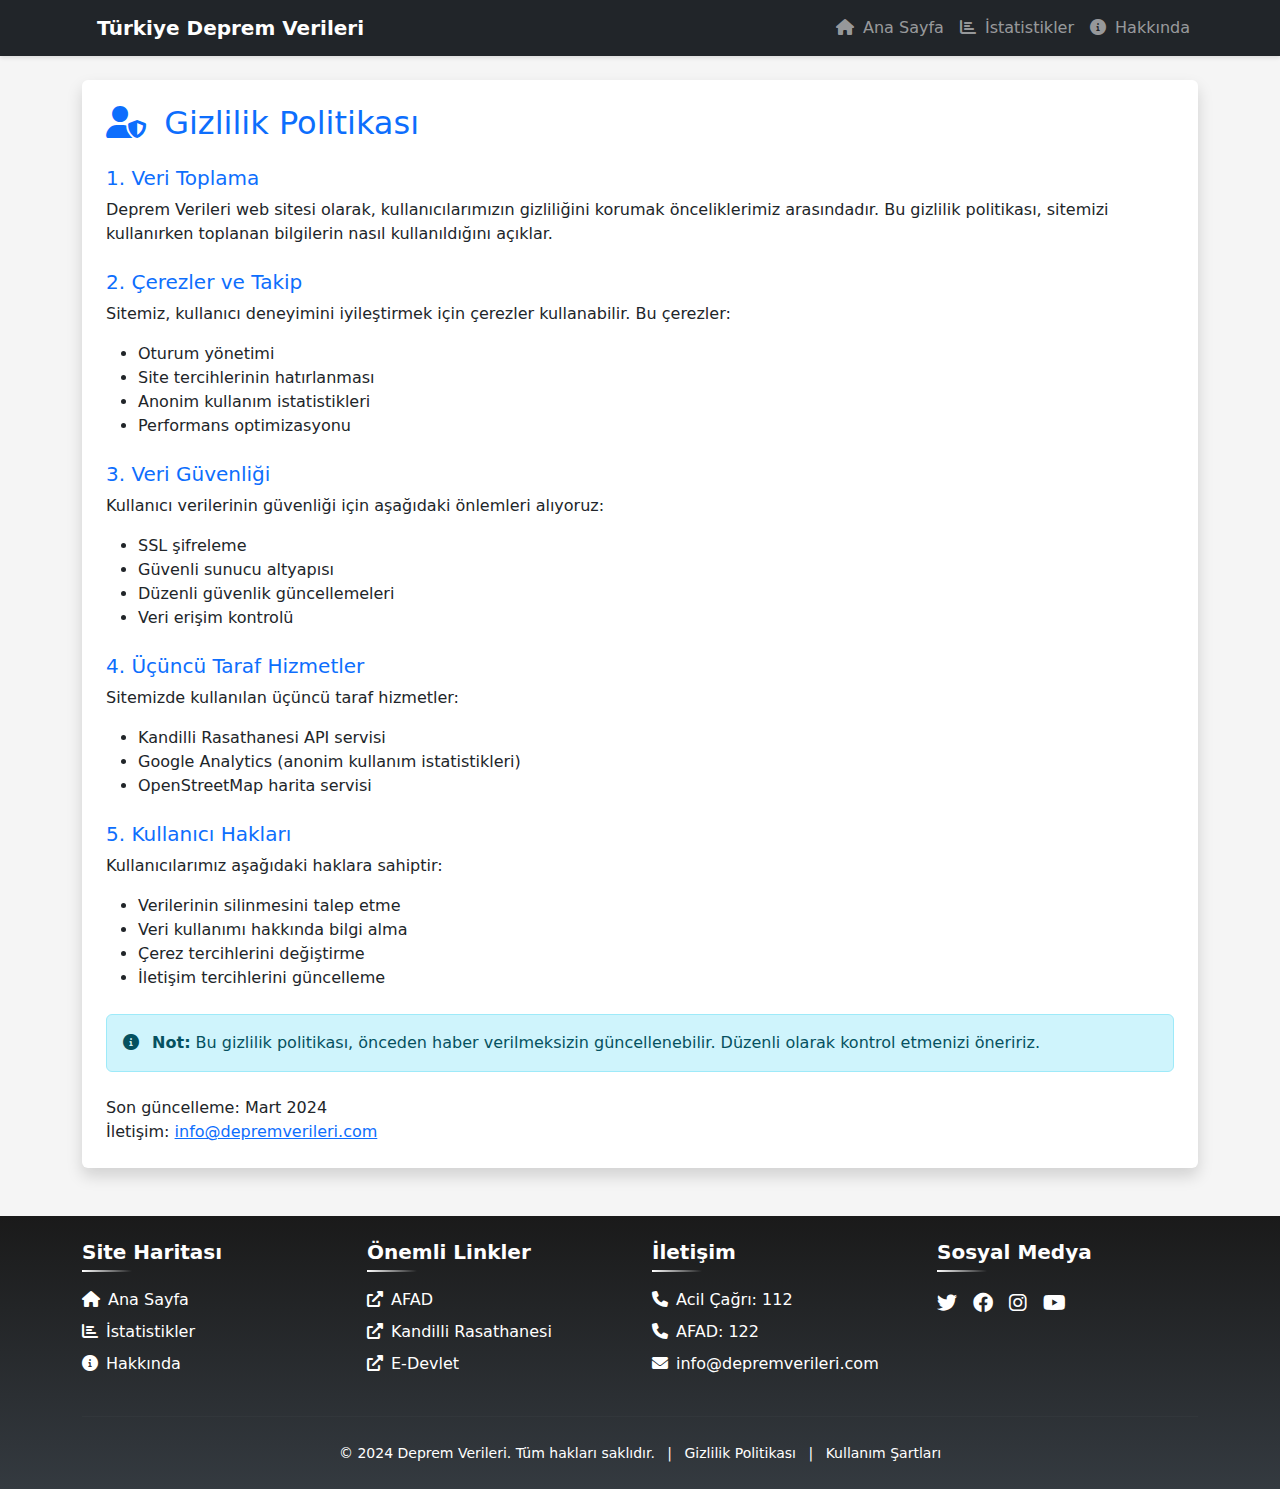
<file: gizlilik.html>
<!DOCTYPE html>
<html lang="tr">
<head>
    <meta charset="UTF-8">
    <meta name="viewport" content="width=device-width, initial-scale=1.0">
    <meta name="description" content="Deprem Verileri gizlilik politikası">
    <title>Gizlilik Politikası - Deprem Verileri</title>
    <link href="https://cdn.jsdelivr.net/npm/bootstrap@5.3.0/dist/css/bootstrap.min.css" rel="stylesheet">
    <link rel="stylesheet" href="https://cdnjs.cloudflare.com/ajax/libs/font-awesome/6.0.0/css/all.min.css">
    <link rel="stylesheet" href="style.css">
</head>
<body>
    <header>
        <nav class="navbar navbar-expand-lg navbar-dark bg-dark">
            <div class="container">
                <a class="navbar-brand" href="index.html">
                    <i class="fas fa-earthquake me-2"></i>
                    Türkiye Deprem Verileri
                </a>
                <button class="navbar-toggler" type="button" data-bs-toggle="collapse" data-bs-target="#navbarNav">
                    <span class="navbar-toggler-icon"></span>
                </button>
                <div class="collapse navbar-collapse" id="navbarNav">
                    <ul class="navbar-nav ms-auto">
                        <li class="nav-item">
                            <a class="nav-link" href="index.html"><i class="fas fa-home me-1"></i> Ana Sayfa</a>
                        </li>
                        <li class="nav-item">
                            <a class="nav-link" href="veri.html"><i class="fas fa-chart-bar me-1"></i> İstatistikler</a>
                        </li>
                        <li class="nav-item">
                            <a class="nav-link" href="hakkinda.html"><i class="fas fa-info-circle me-1"></i> Hakkında</a>
                        </li>
                    </ul>
                </div>
            </div>
        </nav>
    </header>

    <main class="container mt-4">
        <div class="row">
            <div class="col-12">
                <div class="card shadow">
                    <div class="card-body p-4">
                        <h1 class="h2 mb-4 text-primary">
                            <i class="fas fa-user-shield me-2"></i>
                            Gizlilik Politikası
                        </h1>

                        <div class="mb-4">
                            <h2 class="h5 text-primary">1. Veri Toplama</h2>
                            <p>Deprem Verileri web sitesi olarak, kullanıcılarımızın gizliliğini korumak önceliklerimiz arasındadır. Bu gizlilik politikası, sitemizi kullanırken toplanan bilgilerin nasıl kullanıldığını açıklar.</p>
                        </div>

                        <div class="mb-4">
                            <h2 class="h5 text-primary">2. Çerezler ve Takip</h2>
                            <p>Sitemiz, kullanıcı deneyimini iyileştirmek için çerezler kullanabilir. Bu çerezler:</p>
                            <ul>
                                <li>Oturum yönetimi</li>
                                <li>Site tercihlerinin hatırlanması</li>
                                <li>Anonim kullanım istatistikleri</li>
                                <li>Performans optimizasyonu</li>
                            </ul>
                        </div>

                        <div class="mb-4">
                            <h2 class="h5 text-primary">3. Veri Güvenliği</h2>
                            <p>Kullanıcı verilerinin güvenliği için aşağıdaki önlemleri alıyoruz:</p>
                            <ul>
                                <li>SSL şifreleme</li>
                                <li>Güvenli sunucu altyapısı</li>
                                <li>Düzenli güvenlik güncellemeleri</li>
                                <li>Veri erişim kontrolü</li>
                            </ul>
                        </div>

                        <div class="mb-4">
                            <h2 class="h5 text-primary">4. Üçüncü Taraf Hizmetler</h2>
                            <p>Sitemizde kullanılan üçüncü taraf hizmetler:</p>
                            <ul>
                                <li>Kandilli Rasathanesi API servisi</li>
                                <li>Google Analytics (anonim kullanım istatistikleri)</li>
                                <li>OpenStreetMap harita servisi</li>
                            </ul>
                        </div>

                        <div class="mb-4">
                            <h2 class="h5 text-primary">5. Kullanıcı Hakları</h2>
                            <p>Kullanıcılarımız aşağıdaki haklara sahiptir:</p>
                            <ul>
                                <li>Verilerinin silinmesini talep etme</li>
                                <li>Veri kullanımı hakkında bilgi alma</li>
                                <li>Çerez tercihlerini değiştirme</li>
                                <li>İletişim tercihlerini güncelleme</li>
                            </ul>
                        </div>

                        <div class="alert alert-info" role="alert">
                            <i class="fas fa-info-circle me-2"></i>
                            <strong>Not:</strong> Bu gizlilik politikası, önceden haber verilmeksizin güncellenebilir. 
                            Düzenli olarak kontrol etmenizi öneririz.
                        </div>

                        <div class="mt-4">
                            <p class="mb-0">
                                Son güncelleme: Mart 2024<br>
                                İletişim: <a href="mailto:info@depremverileri.com">info@depremverileri.com</a>
                            </p>
                        </div>
                    </div>
                </div>
            </div>
        </div>
    </main>

    <footer class="bg-dark text-white py-4 mt-5">
        <div class="container">
            <div class="row g-4">
                <!-- Site Haritası -->
                <div class="col-md-3">
                    <h5 class="mb-3">Site Haritası</h5>
                    <ul class="list-unstyled">
                        <li class="mb-2">
                            <a href="index.html" class="text-white text-decoration-none">
                                <i class="fas fa-home me-2"></i>Ana Sayfa
                            </a>
                        </li>
                        <li class="mb-2">
                            <a href="veri.html" class="text-white text-decoration-none">
                                <i class="fas fa-chart-bar me-2"></i>İstatistikler
                            </a>
                        </li>
                        <li class="mb-2">
                            <a href="hakkinda.html" class="text-white text-decoration-none">
                                <i class="fas fa-info-circle me-2"></i>Hakkında
                            </a>
                        </li>
                    </ul>
                </div>

                <!-- Önemli Linkler -->
                <div class="col-md-3">
                    <h5 class="mb-3">Önemli Linkler</h5>
                    <ul class="list-unstyled">
                        <li class="mb-2">
                            <a href="https://deprem.afad.gov.tr" class="text-white text-decoration-none" target="_blank">
                                <i class="fas fa-external-link-alt me-2"></i>AFAD
                            </a>
                        </li>
                        <li class="mb-2">
                            <a href="http://www.koeri.boun.edu.tr" class="text-white text-decoration-none" target="_blank">
                                <i class="fas fa-external-link-alt me-2"></i>Kandilli Rasathanesi
                            </a>
                        </li>
                        <li class="mb-2">
                            <a href="https://www.turkiye.gov.tr" class="text-white text-decoration-none" target="_blank">
                                <i class="fas fa-external-link-alt me-2"></i>E-Devlet
                            </a>
                        </li>
                    </ul>
                </div>

                <!-- İletişim -->
                <div class="col-md-3">
                    <h5 class="mb-3">İletişim</h5>
                    <ul class="list-unstyled">
                        <li class="mb-2">
                            <i class="fas fa-phone me-2"></i>Acil Çağrı: 112
                        </li>
                        <li class="mb-2">
                            <i class="fas fa-phone me-2"></i>AFAD: 122
                        </li>
                        <li class="mb-2">
                            <a href="mailto:info@depremverileri.com" class="text-white text-decoration-none">
                                <i class="fas fa-envelope me-2"></i>info@depremverileri.com
                            </a>
                        </li>
                    </ul>
                </div>

                <!-- Sosyal Medya -->
                <div class="col-md-3">
                    <h5 class="mb-3">Sosyal Medya</h5>
                    <div class="d-flex gap-3">
                        <a href="#" class="text-white text-decoration-none fs-5">
                            <i class="fab fa-twitter"></i>
                        </a>
                        <a href="#" class="text-white text-decoration-none fs-5">
                            <i class="fab fa-facebook"></i>
                        </a>
                        <a href="#" class="text-white text-decoration-none fs-5">
                            <i class="fab fa-instagram"></i>
                        </a>
                        <a href="#" class="text-white text-decoration-none fs-5">
                            <i class="fab fa-youtube"></i>
                        </a>
                    </div>
                </div>
            </div>

            <hr class="my-4">
            
            <!-- Copyright -->
            <div class="row">
                <div class="col-12 text-center">
                    <p class="mb-0">
                        <small>
                            &copy; 2024 Deprem Verileri. Tüm hakları saklıdır.
                            <span class="mx-2">|</span>
                            <a href="gizlilik.html" class="text-white text-decoration-none">Gizlilik Politikası</a>
                            <span class="mx-2">|</span>
                            <a href="sartlar.html" class="text-white text-decoration-none">Kullanım Şartları</a>
                        </small>
                    </p>
                </div>
            </div>
        </div>
    </footer>

    <script src="https://cdn.jsdelivr.net/npm/bootstrap@5.3.0/dist/js/bootstrap.bundle.min.js"></script>
</body>
</html>
</file>
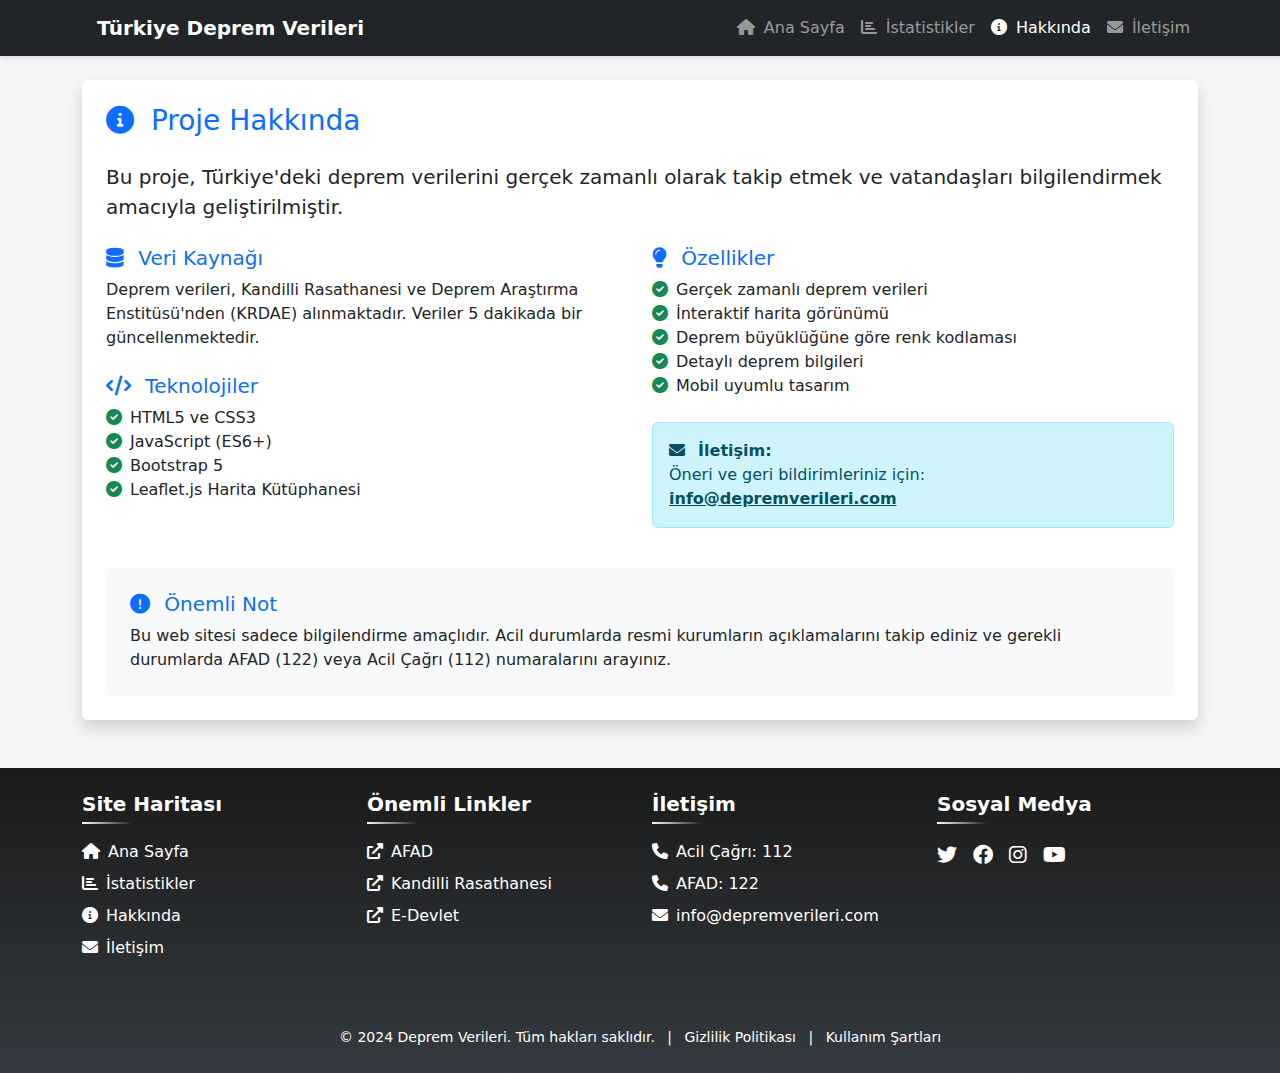
<file: hakkinda.html>
<!DOCTYPE html>
<html lang="tr">
<head>
    <meta charset="UTF-8">
    <meta name="viewport" content="width=device-width, initial-scale=1.0">
    <meta name="description" content="Türkiye Deprem Verileri projesi hakkında bilgiler">
    <title>Hakkında - Deprem Verileri</title>
    <link href="https://cdn.jsdelivr.net/npm/bootstrap@5.3.0/dist/css/bootstrap.min.css" rel="stylesheet">
    <link rel="stylesheet" href="https://cdnjs.cloudflare.com/ajax/libs/font-awesome/6.0.0/css/all.min.css">
    <link rel="stylesheet" href="style.css">
</head>
<body>
    <header>
        <nav class="navbar navbar-expand-lg navbar-dark bg-dark">
            <div class="container">
                <a class="navbar-brand" href="index.html">
                    <i class="fas fa-earthquake me-2"></i>
                    Türkiye Deprem Verileri
                </a>
                <button class="navbar-toggler" type="button" data-bs-toggle="collapse" data-bs-target="#navbarNav">
                    <span class="navbar-toggler-icon"></span>
                </button>
                <div class="collapse navbar-collapse" id="navbarNav">
                    <ul class="navbar-nav ms-auto">
                        <li class="nav-item">
                            <a class="nav-link" href="index.html"><i class="fas fa-home me-1"></i> Ana Sayfa</a>
                        </li>
                        <li class="nav-item">
                            <a class="nav-link" href="veri.html"><i class="fas fa-chart-bar me-1"></i> İstatistikler</a>
                        </li>
                        <li class="nav-item">
                            <a class="nav-link active" href="hakkinda.html"><i class="fas fa-info-circle me-1"></i> Hakkında</a>
                        </li>
                        <li class="nav-item">
                            <a class="nav-link" href="iletisim.html"><i class="fas fa-envelope me-1"></i> İletişim</a>
                        </li>
                    </ul>
                </div>
            </div>
        </nav>
    </header>

    <main class="container mt-4">
        <div class="row g-4">
            <div class="col-12">
                <section class="about-section">
                    <div class="card shadow">
                        <div class="card-body p-4">
                            <h1 class="h3 mb-4 text-primary">
                                <i class="fas fa-info-circle me-2"></i>
                                Proje Hakkında
                            </h1>
                            <p class="lead">
                                Bu proje, Türkiye'deki deprem verilerini gerçek zamanlı olarak takip etmek ve vatandaşları bilgilendirmek amacıyla geliştirilmiştir.
                            </p>
                            
                            <div class="row mt-4">
                                <div class="col-md-6">
                                    <h2 class="h5 text-primary">
                                        <i class="fas fa-database me-2"></i>
                                        Veri Kaynağı
                                    </h2>
                                    <p>
                                        Deprem verileri, Kandilli Rasathanesi ve Deprem Araştırma Enstitüsü'nden (KRDAE) alınmaktadır. 
                                        Veriler 5 dakikada bir güncellenmektedir.
                                    </p>
                                    
                                    <h2 class="h5 text-primary mt-4">
                                        <i class="fas fa-code me-2"></i>
                                        Teknolojiler
                                    </h2>
                                    <ul class="list-unstyled">
                                        <li><i class="fas fa-check-circle text-success me-2"></i>HTML5 ve CSS3</li>
                                        <li><i class="fas fa-check-circle text-success me-2"></i>JavaScript (ES6+)</li>
                                        <li><i class="fas fa-check-circle text-success me-2"></i>Bootstrap 5</li>
                                        <li><i class="fas fa-check-circle text-success me-2"></i>Leaflet.js Harita Kütüphanesi</li>
                                    </ul>
                                </div>
                                
                                <div class="col-md-6">
                                    <h2 class="h5 text-primary">
                                        <i class="fas fa-lightbulb me-2"></i>
                                        Özellikler
                                    </h2>
                                    <ul class="list-unstyled">
                                        <li><i class="fas fa-check-circle text-success me-2"></i>Gerçek zamanlı deprem verileri</li>
                                        <li><i class="fas fa-check-circle text-success me-2"></i>İnteraktif harita görünümü</li>
                                        <li><i class="fas fa-check-circle text-success me-2"></i>Deprem büyüklüğüne göre renk kodlaması</li>
                                        <li><i class="fas fa-check-circle text-success me-2"></i>Detaylı deprem bilgileri</li>
                                        <li><i class="fas fa-check-circle text-success me-2"></i>Mobil uyumlu tasarım</li>
                                    </ul>

                                    <div class="alert alert-info mt-4" role="alert">
                                        <i class="fas fa-envelope me-2"></i>
                                        <strong>İletişim:</strong><br>
                                        Öneri ve geri bildirimleriniz için:<br>
                                        <a href="mailto:info@depremverileri.com" class="alert-link">info@depremverileri.com</a>
                                    </div>
                                </div>
                            </div>

                            <div class="mt-4 p-4 bg-light rounded">
                                <h2 class="h5 text-primary">
                                    <i class="fas fa-exclamation-circle me-2"></i>
                                    Önemli Not
                                </h2>
                                <p class="mb-0">
                                    Bu web sitesi sadece bilgilendirme amaçlıdır. Acil durumlarda resmi kurumların açıklamalarını takip ediniz ve 
                                    gerekli durumlarda AFAD (122) veya Acil Çağrı (112) numaralarını arayınız.
                                </p>
                            </div>
                        </div>
                    </div>
                </section>
            </div>
        </div>
    </main>

    <footer class="bg-dark text-white py-4 mt-5">
        <div class="container">
            <div class="row g-4">
                <!-- Site Haritası -->
                <div class="col-md-3">
                    <h5 class="mb-3">Site Haritası</h5>
                    <ul class="list-unstyled">
                        <li class="mb-2">
                            <a href="index.html" class="text-white text-decoration-none">
                                <i class="fas fa-home me-2"></i>Ana Sayfa
                            </a>
                        </li>
                        <li class="mb-2">
                            <a href="veri.html" class="text-white text-decoration-none">
                                <i class="fas fa-chart-bar me-2"></i>İstatistikler
                            </a>
                        </li>
                        <li class="mb-2">
                            <a href="hakkinda.html" class="text-white text-decoration-none">
                                <i class="fas fa-info-circle me-2"></i>Hakkında
                            </a>
                        </li>
                        <li class="mb-2">
                            <a href="iletisim.html" class="text-white text-decoration-none">
                                <i class="fas fa-envelope me-2"></i>İletişim
                            </a>
                        </li>
                    </ul>
                </div>

                <!-- Önemli Linkler -->
                <div class="col-md-3">
                    <h5 class="mb-3">Önemli Linkler</h5>
                    <ul class="list-unstyled">
                        <li class="mb-2">
                            <a href="https://deprem.afad.gov.tr" class="text-white text-decoration-none" target="_blank">
                                <i class="fas fa-external-link-alt me-2"></i>AFAD
                            </a>
                        </li>
                        <li class="mb-2">
                            <a href="http://www.koeri.boun.edu.tr" class="text-white text-decoration-none" target="_blank">
                                <i class="fas fa-external-link-alt me-2"></i>Kandilli Rasathanesi
                            </a>
                        </li>
                        <li class="mb-2">
                            <a href="https://www.turkiye.gov.tr" class="text-white text-decoration-none" target="_blank">
                                <i class="fas fa-external-link-alt me-2"></i>E-Devlet
                            </a>
                        </li>
                    </ul>
                </div>

                <!-- İletişim -->
                <div class="col-md-3">
                    <h5 class="mb-3">İletişim</h5>
                    <ul class="list-unstyled">
                        <li class="mb-2">
                            <i class="fas fa-phone me-2"></i>Acil Çağrı: 112
                        </li>
                        <li class="mb-2">
                            <i class="fas fa-phone me-2"></i>AFAD: 122
                        </li>
                        <li class="mb-2">
                            <a href="mailto:info@depremverileri.com" class="text-white text-decoration-none">
                                <i class="fas fa-envelope me-2"></i>info@depremverileri.com
                            </a>
                        </li>
                    </ul>
                </div>

                <!-- Sosyal Medya -->
                <div class="col-md-3">
                    <h5 class="mb-3">Sosyal Medya</h5>
                    <div class="d-flex gap-3">
                        <a href="#" class="text-white text-decoration-none fs-5">
                            <i class="fab fa-twitter"></i>
                        </a>
                        <a href="#" class="text-white text-decoration-none fs-5">
                            <i class="fab fa-facebook"></i>
                        </a>
                        <a href="#" class="text-white text-decoration-none fs-5">
                            <i class="fab fa-instagram"></i>
                        </a>
                        <a href="#" class="text-white text-decoration-none fs-5">
                            <i class="fab fa-youtube"></i>
                        </a>
                    </div>
                </div>
            </div>

            <hr class="my-4">
            
            <!-- Copyright -->
            <div class="row">
                <div class="col-12 text-center">
                    <p class="mb-0">
                        <small>
                            &copy; 2024 Deprem Verileri. Tüm hakları saklıdır.
                            <span class="mx-2">|</span>
                            <a href="gizlilik.html" class="text-white text-decoration-none">Gizlilik Politikası</a>
                            <span class="mx-2">|</span>
                            <a href="sartlar.html" class="text-white text-decoration-none">Kullanım Şartları</a>
                        </small>
                    </p>
                </div>
            </div>
        </div>
    </footer>

    <script src="https://cdn.jsdelivr.net/npm/bootstrap@5.3.0/dist/js/bootstrap.bundle.min.js"></script>
</body>
</html>
</file>
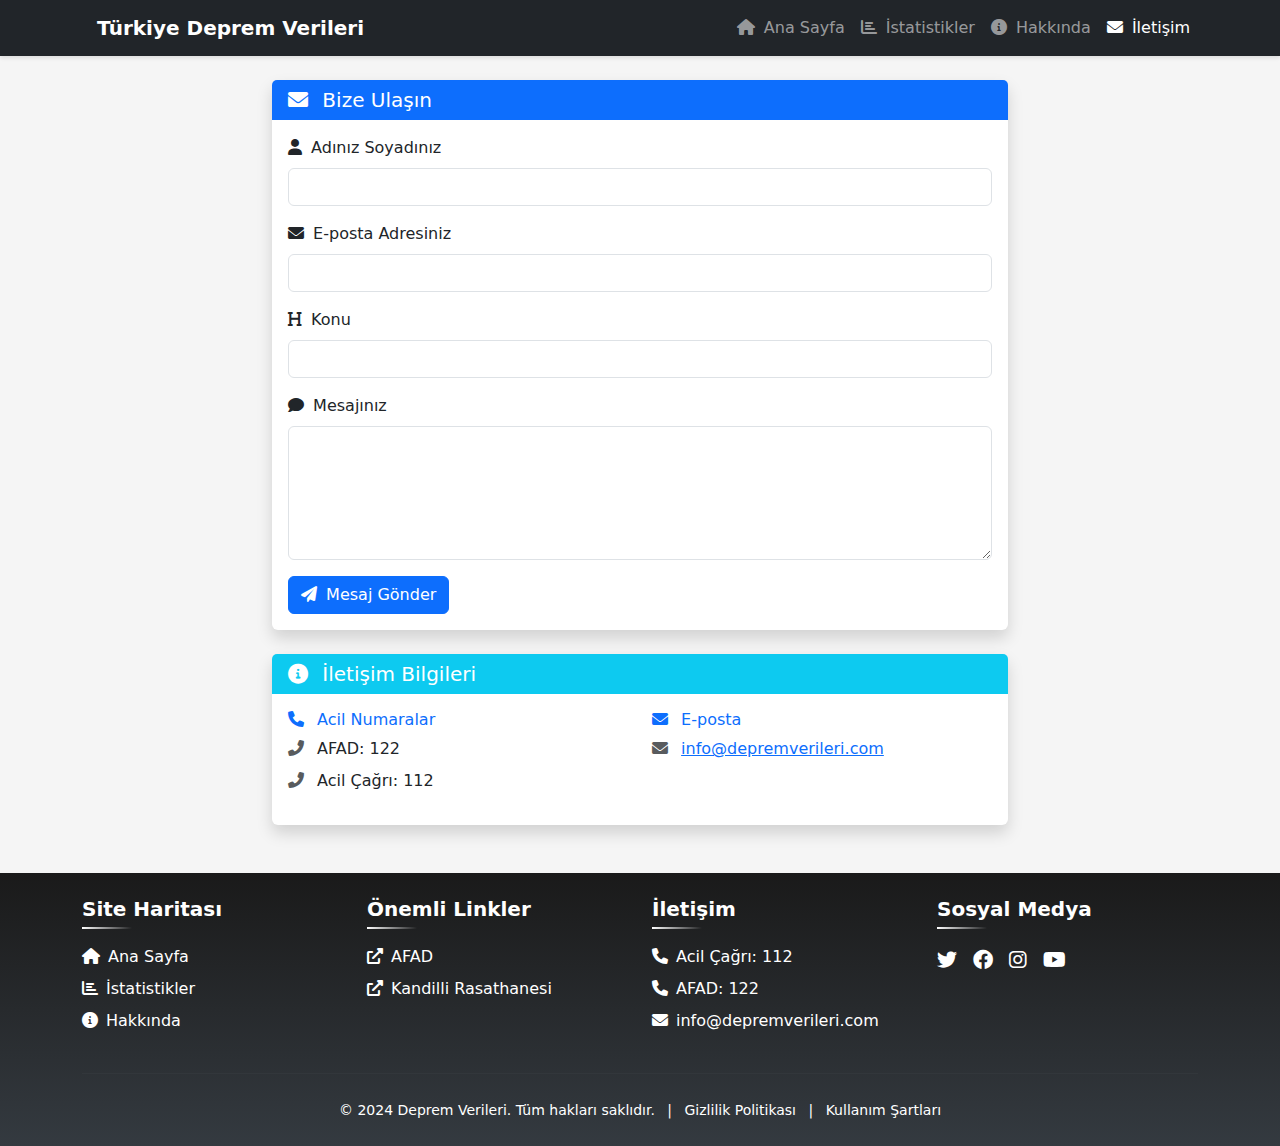
<file: iletisim.html>
<!DOCTYPE html>
<html lang="tr">
<head>
    <meta charset="UTF-8">
    <meta name="viewport" content="width=device-width, initial-scale=1.0">
    <meta name="description" content="Deprem Verileri - İletişim Sayfası">
    <title>İletişim - Deprem Verileri</title>
    <link href="https://cdn.jsdelivr.net/npm/bootstrap@5.3.0/dist/css/bootstrap.min.css" rel="stylesheet">
    <link rel="stylesheet" href="https://cdnjs.cloudflare.com/ajax/libs/font-awesome/6.0.0/css/all.min.css">
    <link rel="stylesheet" href="style.css">
</head>
<body>
    <header>
        <nav class="navbar navbar-expand-lg navbar-dark bg-dark">
            <div class="container">
                <a class="navbar-brand" href="index.html">
                    <i class="fas fa-earthquake me-2"></i>
                    Türkiye Deprem Verileri
                </a>
                <button class="navbar-toggler" type="button" data-bs-toggle="collapse" data-bs-target="#navbarNav">
                    <span class="navbar-toggler-icon"></span>
                </button>
                <div class="collapse navbar-collapse" id="navbarNav">
                    <ul class="navbar-nav ms-auto">
                        <li class="nav-item">
                            <a class="nav-link" href="index.html"><i class="fas fa-home me-1"></i> Ana Sayfa</a>
                        </li>
                        <li class="nav-item">
                            <a class="nav-link" href="veri.html"><i class="fas fa-chart-bar me-1"></i> İstatistikler</a>
                        </li>
                        <li class="nav-item">
                            <a class="nav-link" href="hakkinda.html"><i class="fas fa-info-circle me-1"></i> Hakkında</a>
                        </li>
                        <li class="nav-item">
                            <a class="nav-link active" href="iletisim.html"><i class="fas fa-envelope me-1"></i> İletişim</a>
                        </li>
                    </ul>
                </div>
            </div>
        </nav>
    </header>

    <main class="container mt-4">
        <div class="row justify-content-center">
            <div class="col-md-8">
                <div class="card shadow">
                    <div class="card-header bg-primary text-white">
                        <h1 class="h5 mb-0">
                            <i class="fas fa-envelope me-2"></i>
                            Bize Ulaşın
                        </h1>
                    </div>
                    <div class="card-body">
                        <form id="contactForm" action="https://formspree.io/f/mwpvvrng" method="POST">
                            <div class="mb-3">
                                <label for="name" class="form-label">
                                    <i class="fas fa-user me-1"></i>
                                    Adınız Soyadınız
                                </label>
                                <input type="text" class="form-control" id="name" name="name" required>
                            </div>
                            <div class="mb-3">
                                <label for="email" class="form-label">
                                    <i class="fas fa-envelope me-1"></i>
                                    E-posta Adresiniz
                                </label>
                                <input type="email" class="form-control" id="email" name="email" required>
                            </div>
                            <div class="mb-3">
                                <label for="subject" class="form-label">
                                    <i class="fas fa-heading me-1"></i>
                                    Konu
                                </label>
                                <input type="text" class="form-control" id="subject" name="subject" required>
                            </div>
                            <div class="mb-3">
                                <label for="message" class="form-label">
                                    <i class="fas fa-comment me-1"></i>
                                    Mesajınız
                                </label>
                                <textarea class="form-control" id="message" name="message" rows="5" required></textarea>
                            </div>
                            <button type="submit" class="btn btn-primary">
                                <i class="fas fa-paper-plane me-1"></i>
                                Mesaj Gönder
                            </button>
                        </form>

                        <!-- Başarılı Gönderim Mesajı -->
                        <div id="successMessage" class="alert alert-success mt-3" style="display: none;">
                            <i class="fas fa-check-circle me-2"></i>
                            Mesajınız başarıyla gönderildi. En kısa sürede size dönüş yapacağız.
                        </div>

                        <!-- Hata Mesajı -->
                        <div id="errorMessage" class="alert alert-danger mt-3" style="display: none;">
                            <i class="fas fa-exclamation-circle me-2"></i>
                            Mesajınız gönderilirken bir hata oluştu. Lütfen daha sonra tekrar deneyin.
                        </div>
                    </div>
                </div>

                <!-- İletişim Bilgileri -->
                <div class="card shadow mt-4">
                    <div class="card-header bg-info text-white">
                        <h2 class="h5 mb-0">
                            <i class="fas fa-info-circle me-2"></i>
                            İletişim Bilgileri
                        </h2>
                    </div>
                    <div class="card-body">
                        <div class="row">
                            <div class="col-md-6">
                                <h3 class="h6 text-primary">
                                    <i class="fas fa-phone me-2"></i>
                                    Acil Numaralar
                                </h3>
                                <ul class="list-unstyled">
                                    <li class="mb-2">
                                        <i class="fas fa-phone-alt me-2 text-muted"></i>
                                        AFAD: 122
                                    </li>
                                    <li class="mb-2">
                                        <i class="fas fa-phone-alt me-2 text-muted"></i>
                                        Acil Çağrı: 112
                                    </li>
                                </ul>
                            </div>
                            <div class="col-md-6">
                                <h3 class="h6 text-primary">
                                    <i class="fas fa-envelope me-2"></i>
                                    E-posta
                                </h3>
                                <p>
                                    <i class="fas fa-envelope me-2 text-muted"></i>
                                    <a href="mailto:info@depremverileri.com">info@depremverileri.com</a>
                                </p>
                            </div>
                        </div>
                    </div>
                </div>
            </div>
        </div>
    </main>

    <footer class="bg-dark text-white py-4 mt-5">
        <div class="container">
            <div class="row g-4">
                <!-- Site Haritası -->
                <div class="col-md-3">
                    <h5 class="mb-3">Site Haritası</h5>
                    <ul class="list-unstyled">
                        <li class="mb-2">
                            <a href="index.html" class="text-white text-decoration-none">
                                <i class="fas fa-home me-2"></i>Ana Sayfa
                            </a>
                        </li>
                        <li class="mb-2">
                            <a href="veri.html" class="text-white text-decoration-none">
                                <i class="fas fa-chart-bar me-2"></i>İstatistikler
                            </a>
                        </li>
                        <li class="mb-2">
                            <a href="hakkinda.html" class="text-white text-decoration-none">
                                <i class="fas fa-info-circle me-2"></i>Hakkında
                            </a>
                        </li>
                    </ul>
                </div>

                <!-- Önemli Linkler -->
                <div class="col-md-3">
                    <h5 class="mb-3">Önemli Linkler</h5>
                    <ul class="list-unstyled">
                        <li class="mb-2">
                            <a href="https://deprem.afad.gov.tr" class="text-white text-decoration-none" target="_blank">
                                <i class="fas fa-external-link-alt me-2"></i>AFAD
                            </a>
                        </li>
                        <li class="mb-2">
                            <a href="http://www.koeri.boun.edu.tr" class="text-white text-decoration-none" target="_blank">
                                <i class="fas fa-external-link-alt me-2"></i>Kandilli Rasathanesi
                            </a>
                        </li>
                    </ul>
                </div>

                <!-- İletişim -->
                <div class="col-md-3">
                    <h5 class="mb-3">İletişim</h5>
                    <ul class="list-unstyled">
                        <li class="mb-2">
                            <i class="fas fa-phone me-2"></i>Acil Çağrı: 112
                        </li>
                        <li class="mb-2">
                            <i class="fas fa-phone me-2"></i>AFAD: 122
                        </li>
                        <li class="mb-2">
                            <a href="mailto:info@depremverileri.com" class="text-white text-decoration-none">
                                <i class="fas fa-envelope me-2"></i>info@depremverileri.com
                            </a>
                        </li>
                    </ul>
                </div>

                <!-- Sosyal Medya -->
                <div class="col-md-3">
                    <h5 class="mb-3">Sosyal Medya</h5>
                    <div class="d-flex gap-3">
                        <a href="#" class="text-white text-decoration-none fs-5">
                            <i class="fab fa-twitter"></i>
                        </a>
                        <a href="#" class="text-white text-decoration-none fs-5">
                            <i class="fab fa-facebook"></i>
                        </a>
                        <a href="#" class="text-white text-decoration-none fs-5">
                            <i class="fab fa-instagram"></i>
                        </a>
                        <a href="#" class="text-white text-decoration-none fs-5">
                            <i class="fab fa-youtube"></i>
                        </a>
                    </div>
                </div>
            </div>

            <hr class="my-4">
            
            <!-- Copyright -->
            <div class="row">
                <div class="col-12 text-center">
                    <p class="mb-0">
                        <small>
                            &copy; 2024 Deprem Verileri. Tüm hakları saklıdır.
                            <span class="mx-2">|</span>
                            <a href="gizlilik.html" class="text-white text-decoration-none">Gizlilik Politikası</a>
                            <span class="mx-2">|</span>
                            <a href="sartlar.html" class="text-white text-decoration-none">Kullanım Şartları</a>
                        </small>
                    </p>
                </div>
            </div>
        </div>
    </footer>

    <script src="https://cdn.jsdelivr.net/npm/bootstrap@5.3.0/dist/js/bootstrap.bundle.min.js"></script>
    <script>
        document.getElementById('contactForm').addEventListener('submit', function(e) {
            e.preventDefault();
            
            const formData = new FormData(this);
            
            fetch(this.action, {
                method: 'POST',
                body: formData,
                headers: {
                    'Accept': 'application/json'
                }
            })
            .then(response => response.json())
            .then(data => {
                document.getElementById('successMessage').style.display = 'block';
                document.getElementById('errorMessage').style.display = 'none';
                this.reset();
            })
            .catch(error => {
                document.getElementById('errorMessage').style.display = 'block';
                document.getElementById('successMessage').style.display = 'none';
            });
        });
    </script>
</body>
</html>
</file>
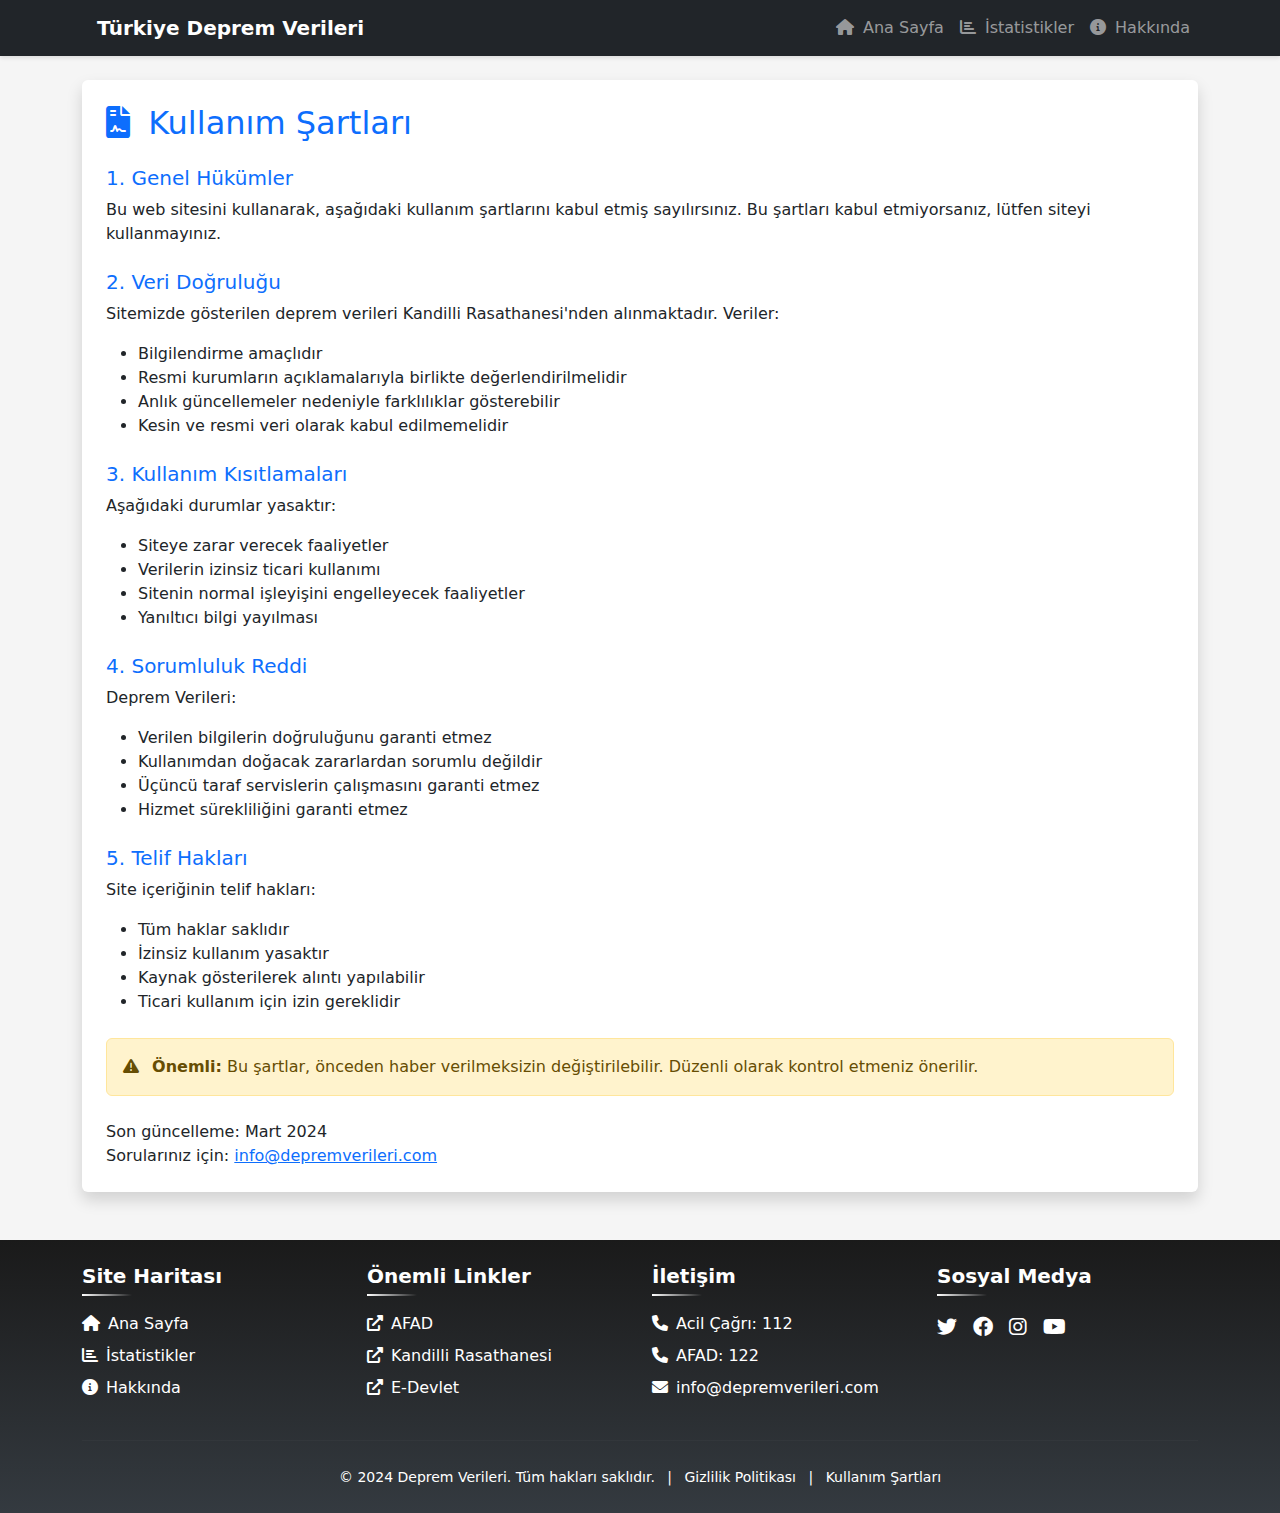
<file: sartlar.html>
<!DOCTYPE html>
<html lang="tr">
<head>
    <meta charset="UTF-8">
    <meta name="viewport" content="width=device-width, initial-scale=1.0">
    <meta name="description" content="Deprem Verileri kullanım şartları">
    <title>Kullanım Şartları - Deprem Verileri</title>
    <link href="https://cdn.jsdelivr.net/npm/bootstrap@5.3.0/dist/css/bootstrap.min.css" rel="stylesheet">
    <link rel="stylesheet" href="https://cdnjs.cloudflare.com/ajax/libs/font-awesome/6.0.0/css/all.min.css">
    <link rel="stylesheet" href="style.css">
</head>
<body>
    <header>
        <nav class="navbar navbar-expand-lg navbar-dark bg-dark">
            <div class="container">
                <a class="navbar-brand" href="index.html">
                    <i class="fas fa-earthquake me-2"></i>
                    Türkiye Deprem Verileri
                </a>
                <button class="navbar-toggler" type="button" data-bs-toggle="collapse" data-bs-target="#navbarNav">
                    <span class="navbar-toggler-icon"></span>
                </button>
                <div class="collapse navbar-collapse" id="navbarNav">
                    <ul class="navbar-nav ms-auto">
                        <li class="nav-item">
                            <a class="nav-link" href="index.html"><i class="fas fa-home me-1"></i> Ana Sayfa</a>
                        </li>
                        <li class="nav-item">
                            <a class="nav-link" href="veri.html"><i class="fas fa-chart-bar me-1"></i> İstatistikler</a>
                        </li>
                        <li class="nav-item">
                            <a class="nav-link" href="hakkinda.html"><i class="fas fa-info-circle me-1"></i> Hakkında</a>
                        </li>
                    </ul>
                </div>
            </div>
        </nav>
    </header>

    <main class="container mt-4">
        <div class="row">
            <div class="col-12">
                <div class="card shadow">
                    <div class="card-body p-4">
                        <h1 class="h2 mb-4 text-primary">
                            <i class="fas fa-file-contract me-2"></i>
                            Kullanım Şartları
                        </h1>

                        <div class="mb-4">
                            <h2 class="h5 text-primary">1. Genel Hükümler</h2>
                            <p>Bu web sitesini kullanarak, aşağıdaki kullanım şartlarını kabul etmiş sayılırsınız. Bu şartları kabul etmiyorsanız, lütfen siteyi kullanmayınız.</p>
                        </div>

                        <div class="mb-4">
                            <h2 class="h5 text-primary">2. Veri Doğruluğu</h2>
                            <p>Sitemizde gösterilen deprem verileri Kandilli Rasathanesi'nden alınmaktadır. Veriler:</p>
                            <ul>
                                <li>Bilgilendirme amaçlıdır</li>
                                <li>Resmi kurumların açıklamalarıyla birlikte değerlendirilmelidir</li>
                                <li>Anlık güncellemeler nedeniyle farklılıklar gösterebilir</li>
                                <li>Kesin ve resmi veri olarak kabul edilmemelidir</li>
                            </ul>
                        </div>

                        <div class="mb-4">
                            <h2 class="h5 text-primary">3. Kullanım Kısıtlamaları</h2>
                            <p>Aşağıdaki durumlar yasaktır:</p>
                            <ul>
                                <li>Siteye zarar verecek faaliyetler</li>
                                <li>Verilerin izinsiz ticari kullanımı</li>
                                <li>Sitenin normal işleyişini engelleyecek faaliyetler</li>
                                <li>Yanıltıcı bilgi yayılması</li>
                            </ul>
                        </div>

                        <div class="mb-4">
                            <h2 class="h5 text-primary">4. Sorumluluk Reddi</h2>
                            <p>Deprem Verileri:</p>
                            <ul>
                                <li>Verilen bilgilerin doğruluğunu garanti etmez</li>
                                <li>Kullanımdan doğacak zararlardan sorumlu değildir</li>
                                <li>Üçüncü taraf servislerin çalışmasını garanti etmez</li>
                                <li>Hizmet sürekliliğini garanti etmez</li>
                            </ul>
                        </div>

                        <div class="mb-4">
                            <h2 class="h5 text-primary">5. Telif Hakları</h2>
                            <p>Site içeriğinin telif hakları:</p>
                            <ul>
                                <li>Tüm haklar saklıdır</li>
                                <li>İzinsiz kullanım yasaktır</li>
                                <li>Kaynak gösterilerek alıntı yapılabilir</li>
                                <li>Ticari kullanım için izin gereklidir</li>
                            </ul>
                        </div>

                        <div class="alert alert-warning" role="alert">
                            <i class="fas fa-exclamation-triangle me-2"></i>
                            <strong>Önemli:</strong> Bu şartlar, önceden haber verilmeksizin değiştirilebilir. 
                            Düzenli olarak kontrol etmeniz önerilir.
                        </div>

                        <div class="mt-4">
                            <p class="mb-0">
                                Son güncelleme: Mart 2024<br>
                                Sorularınız için: <a href="mailto:info@depremverileri.com">info@depremverileri.com</a>
                            </p>
                        </div>
                    </div>
                </div>
            </div>
        </div>
    </main>

    <footer class="bg-dark text-white py-4 mt-5">
        <div class="container">
            <div class="row g-4">
                <!-- Site Haritası -->
                <div class="col-md-3">
                    <h5 class="mb-3">Site Haritası</h5>
                    <ul class="list-unstyled">
                        <li class="mb-2">
                            <a href="index.html" class="text-white text-decoration-none">
                                <i class="fas fa-home me-2"></i>Ana Sayfa
                            </a>
                        </li>
                        <li class="mb-2">
                            <a href="veri.html" class="text-white text-decoration-none">
                                <i class="fas fa-chart-bar me-2"></i>İstatistikler
                            </a>
                        </li>
                        <li class="mb-2">
                            <a href="hakkinda.html" class="text-white text-decoration-none">
                                <i class="fas fa-info-circle me-2"></i>Hakkında
                            </a>
                        </li>
                    </ul>
                </div>

                <!-- Önemli Linkler -->
                <div class="col-md-3">
                    <h5 class="mb-3">Önemli Linkler</h5>
                    <ul class="list-unstyled">
                        <li class="mb-2">
                            <a href="https://deprem.afad.gov.tr" class="text-white text-decoration-none" target="_blank">
                                <i class="fas fa-external-link-alt me-2"></i>AFAD
                            </a>
                        </li>
                        <li class="mb-2">
                            <a href="http://www.koeri.boun.edu.tr" class="text-white text-decoration-none" target="_blank">
                                <i class="fas fa-external-link-alt me-2"></i>Kandilli Rasathanesi
                            </a>
                        </li>
                        <li class="mb-2">
                            <a href="https://www.turkiye.gov.tr" class="text-white text-decoration-none" target="_blank">
                                <i class="fas fa-external-link-alt me-2"></i>E-Devlet
                            </a>
                        </li>
                    </ul>
                </div>

                <!-- İletişim -->
                <div class="col-md-3">
                    <h5 class="mb-3">İletişim</h5>
                    <ul class="list-unstyled">
                        <li class="mb-2">
                            <i class="fas fa-phone me-2"></i>Acil Çağrı: 112
                        </li>
                        <li class="mb-2">
                            <i class="fas fa-phone me-2"></i>AFAD: 122
                        </li>
                        <li class="mb-2">
                            <a href="mailto:info@depremverileri.com" class="text-white text-decoration-none">
                                <i class="fas fa-envelope me-2"></i>info@depremverileri.com
                            </a>
                        </li>
                    </ul>
                </div>

                <!-- Sosyal Medya -->
                <div class="col-md-3">
                    <h5 class="mb-3">Sosyal Medya</h5>
                    <div class="d-flex gap-3">
                        <a href="#" class="text-white text-decoration-none fs-5">
                            <i class="fab fa-twitter"></i>
                        </a>
                        <a href="#" class="text-white text-decoration-none fs-5">
                            <i class="fab fa-facebook"></i>
                        </a>
                        <a href="#" class="text-white text-decoration-none fs-5">
                            <i class="fab fa-instagram"></i>
                        </a>
                        <a href="#" class="text-white text-decoration-none fs-5">
                            <i class="fab fa-youtube"></i>
                        </a>
                    </div>
                </div>
            </div>

            <hr class="my-4">
            
            <!-- Copyright -->
            <div class="row">
                <div class="col-12 text-center">
                    <p class="mb-0">
                        <small>
                            &copy; 2024 Deprem Verileri. Tüm hakları saklıdır.
                            <span class="mx-2">|</span>
                            <a href="gizlilik.html" class="text-white text-decoration-none">Gizlilik Politikası</a>
                            <span class="mx-2">|</span>
                            <a href="sartlar.html" class="text-white text-decoration-none">Kullanım Şartları</a>
                        </small>
                    </p>
                </div>
            </div>
        </div>
    </footer>

    <script src="https://cdn.jsdelivr.net/npm/bootstrap@5.3.0/dist/js/bootstrap.bundle.min.js"></script>
</body>
</html>
</file>
<file: style.css>
/* General Styles */
:root {
    --primary-color: #0d6efd;
    --dark-color: #212529;
    --light-color: #f8f9fa;
}

body {
    background-color: #f5f5f5;
    min-height: 100vh;
    display: flex;
    flex-direction: column;
}

main {
    flex: 1;
}

/* Navigation */
.navbar {
    box-shadow: 0 2px 4px rgba(0,0,0,0.1);
}

.navbar-brand {
    font-weight: 600;
}

/* Map Container */
.map-container {
    background: white;
    padding: 1rem;
    height: 500px;
    margin-bottom: 2rem;
}

#map {
    height: 100%;
    width: 100%;
    border: 1px solid #dee2e6;
}

/* Card Styles */
.card {
    border: none;
    transition: transform 0.2s;
}

.card:hover {
    transform: translateY(-5px);
}

.card-header {
    border-bottom: none;
}

/* Table Styles */
.earthquake-data .table {
    margin-bottom: 0;
    font-size: 0.95rem;
}

.earthquake-data .table th {
    font-weight: 600;
    white-space: nowrap;
    color: var(--dark-color);
    border-top: none;
    padding: 1rem;
}

.earthquake-data .table td {
    vertical-align: middle;
    padding: 0.75rem 1rem;
}

.earthquake-data .table tbody tr {
    transition: all 0.2s ease;
    cursor: pointer;
    position: relative;
}

.earthquake-data .table tbody tr:hover {
    background-color: rgba(13, 110, 253, 0.1);
    transform: translateY(-1px);
    box-shadow: 0 2px 4px rgba(0,0,0,0.05);
}

.earthquake-data .table tbody tr:active {
    transform: translateY(0);
    background-color: rgba(13, 110, 253, 0.15);
}

.earthquake-data .badge {
    font-size: 0.85rem;
    padding: 0.5rem 1rem;
}

.earthquake-data .card-header {
    padding: 1rem;
}

/* Magnitude Styles */
.magnitude {
    display: inline-block;
    padding: 0.25rem 0.5rem;
    border-radius: 0.25rem;
    font-weight: bold;
}

.magnitude-small {
    background-color: #ffeb3b;
    color: #000;
}

.magnitude-medium {
    background-color: #ff9800;
    color: #000;
}

.magnitude-large {
    background-color: #f44336;
    color: #fff;
}

.earthquake-popup {
    font-size: 0.9rem;
    line-height: 1.4;
}

/* Responsive Table */
@media (max-width: 991.98px) {
    .earthquake-data .table {
        font-size: 0.9rem;
    }
    
    .earthquake-data .table th,
    .earthquake-data .table td {
        padding: 0.75rem;
    }
}

@media (max-width: 767.98px) {
    .earthquake-data .table {
        font-size: 0.85rem;
    }
    
    .earthquake-data .badge {
        font-size: 0.75rem;
        padding: 0.4rem 0.8rem;
    }
}

/* Responsive Design */
@media (max-width: 991.98px) {
    #map {
        height: 50vh;
    }
    
    .navbar-nav {
        margin-top: 1rem;
    }
}

@media (max-width: 767.98px) {
    .table {
        font-size: 0.85rem;
    }
}

/* Animations */
.navbar-brand i,
.card {
    transition: all 0.3s ease;
}

.navbar-brand:hover i {
    transform: rotate(15deg);
}

/* Custom Scrollbar */
.table-responsive::-webkit-scrollbar {
    width: 8px;
    height: 8px;
}

.table-responsive::-webkit-scrollbar-track {
    background: #f1f1f1;
}

.table-responsive::-webkit-scrollbar-thumb {
    background: var(--primary-color);
    border-radius: 4px;
}

/* Footer Styles */
footer {
    margin-top: auto;
    background: linear-gradient(to bottom, #1a1a1a, #343a40);
}

footer h5 {
    position: relative;
    padding-bottom: 0.5rem;
    font-weight: 600;
}

footer h5::after {
    content: '';
    position: absolute;
    left: 0;
    bottom: 0;
    width: 50px;
    height: 2px;
    background: linear-gradient(90deg, #fff, transparent);
}

footer ul li {
    margin-bottom: 0.5rem;
}

footer a:hover {
    opacity: 0.8;
    transform: translateX(5px);
}

footer a {
    transition: all 0.3s ease;
}

footer .social-links a:hover {
    transform: translateY(-3px);
}

footer hr {
    border-color: rgba(255, 255, 255, 0.1);
}

@media (max-width: 768px) {
    footer .col-md-3 {
        margin-bottom: 2rem;
    }
    
    footer h5 {
        margin-bottom: 1rem;
    }
}

.earthquake-row:hover {
    background-color: #f5f5f5;
    cursor: pointer;
}

/* Safety Info Styles */
.safety-info .card {
    border: none;
    transition: transform 0.2s;
}

.safety-info .card:hover {
    transform: translateY(-3px);
}

.safety-info .card-header {
    border-bottom: 3px solid rgba(0,0,0,0.1);
}

.safety-info .list-unstyled li {
    margin-bottom: 0.5rem;
    padding: 0.25rem 0;
}

.safety-info .text-muted {
    font-size: 0.85rem;
    line-height: 1.6;
}

.safety-info .alert-info {
    background-color: rgba(13, 202, 240, 0.1);
    border-left: 4px solid var(--primary-color);
}

@media (max-width: 767.98px) {
    .safety-info .text-muted {
        font-size: 0.8rem;
    }
    
    .safety-info .card-body {
        padding: 1rem;
    }
}

/* Show More Button Styles */
#showMoreBtn {
    transition: all 0.3s ease;
    padding: 0.5rem 1.5rem;
    font-weight: 500;
}

#showMoreBtn:hover {
    transform: translateY(-2px);
    box-shadow: 0 2px 4px rgba(0,0,0,0.1);
}

#showMoreBtn i {
    transition: transform 0.3s ease;
}

#showMoreBtn[data-showing="true"] i {
    transform: rotate(180deg);
}

/* Özel Renkler */
.bg-orange {
    background-color: #fd7e14 !important;
    color: white !important;
}

.bg-teal {
    background-color: #20c997 !important;
    color: white !important;
}

.bg-purple {
    background-color: #6f42c1 !important;
    color: white !important;
}

/* Deprem Büyüklük Skalası Renkleri */
.magnitude-badge {
    font-weight: bold;
    padding: 6px 12px;
    border-radius: 4px;
}

.magnitude-micro {
    background-color: #28a745 !important;
    color: white !important;
}

.magnitude-light {
    background-color: #ffc107 !important;
    color: black !important;
}

.magnitude-moderate {
    background-color: #fd7e14 !important;
    color: white !important;
}

.magnitude-strong {
    background-color: #dc3545 !important;
    color: white !important;
}

/* Derinlik Bilgisi Renkleri */
.depth-shallow {
    color: #fd7e14;
    font-weight: bold;
}

.depth-medium {
    color: #6f42c1;
    font-weight: bold;
}

.depth-deep {
    color: #20c997;
    font-weight: bold;
}

.depth-very-deep {
    color: #0dcaf0;
    font-weight: bold;
}

/* Tablo Hücre Stilleri */
.info-table td {
    padding: 12px !important;
    vertical-align: middle !important;
}

.info-table th {
    background-color: rgba(0,0,0,0.05);
    font-weight: bold;
}

#regionalStatus {
    border: none;
    border-radius: 8px;
    box-shadow: 0 2px 4px rgba(0,0,0,0.1);
    margin: 1rem 0;
    padding: 1rem;
    transition: all 0.3s ease;
}

#regionalStatus.alert-success {
    background-color: #e8f5e9;
    border-left: 4px solid #4caf50;
}

#regionalStatus.alert-warning {
    background-color: #fff3e0;
    border-left: 4px solid #ff9800;
}

#regionalStatus i {
    font-size: 1.25rem;
}

#regionalStatus.alert-success i {
    color: #4caf50;
}

#regionalStatus.alert-warning i {
    color: #ff9800;
}

#lastCheckTime {
    font-size: 0.85rem;
    opacity: 0.8;
}

#currentDate {
    font-weight: 500;
}

#currentTime {
    font-family: 'Courier New', monospace;
    font-weight: bold;
    font-size: 1.1rem;
}

#timezone {
    font-size: 0.9rem;
    opacity: 1;
    font-weight: 500;
    color: #ffc107 !important;
    background-color: rgba(0, 0, 0, 0.2);
    padding: 2px 6px;
    border-radius: 4px;
    margin-left: 8px;
}

@media (max-width: 991.98px) {
    #currentTime {
        font-size: 1rem;
    }
    #currentDate {
        font-size: 0.9rem;
    }
}

#newEarthquakeToast {
    position: fixed;
    top: 20px;
    right: 20px;
    z-index: 1050;
    min-width: 300px;
    max-width: 90%;
    border-left: 4px solid #dc3545;
    box-shadow: 0 4px 12px rgba(0,0,0,0.15);
    transition: all 0.3s ease;
    opacity: 0;
}

#newEarthquakeToast.show {
    opacity: 1;
}

#newEarthquakeToast .btn-close {
    position: absolute;
    right: 10px;
    top: 50%;
    transform: translateY(-50%);
}

@media (max-width: 576px) {
    #newEarthquakeToast {
        top: 10px;
        right: 10px;
        left: 10px;
        min-width: auto;
    }
}

#latestEarthquakeAlert {
    border-left: 4px solid #0dcaf0;
    box-shadow: 0 2px 8px rgba(0,0,0,0.1);
    transition: all 0.3s ease;
    opacity: 0;
}

#latestEarthquakeAlert.show {
    opacity: 1;
}

#latestEarthquakeAlert .btn-close {
    position: absolute;
    right: 10px;
    top: 50%;
    transform: translateY(-50%);
}

#latestEarthquakeInfo {
    font-size: 0.95rem;
    line-height: 1.5;
}
</file>
